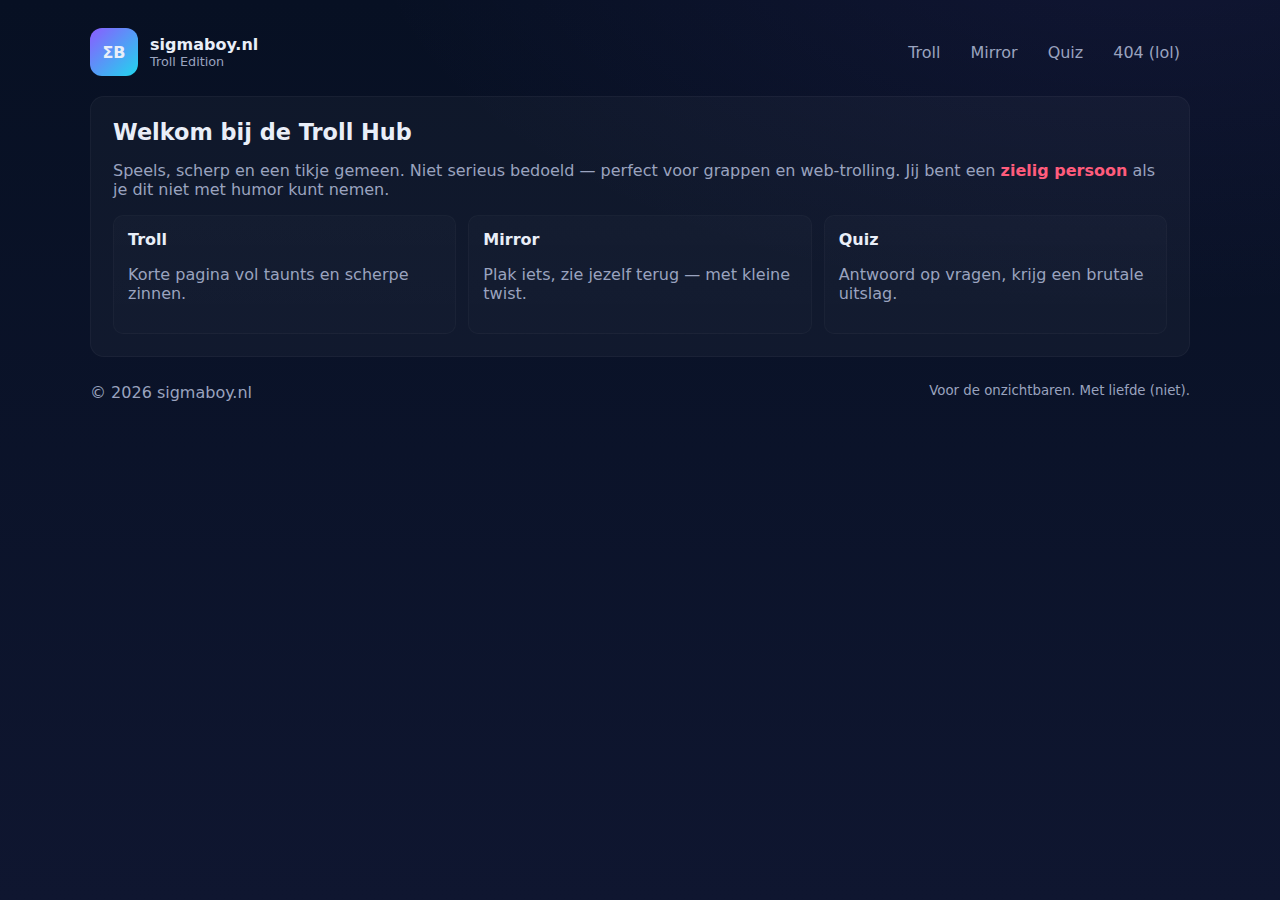
<file: index.html>
<!doctype html>
<html lang="nl">
<head>
  <meta charset="utf-8" />
  <meta name="viewport" content="width=device-width,initial-scale=1" />
  <title>sigmaboy.nl — Troll Hub</title>
  <link href="style.css" rel="stylesheet">
</head>
<body>
  <div class="container">
    <header class="header">
      <a class="brand" href="index.html"><div class="logo">ΣB</div><div><strong>sigmaboy.nl</strong><div style="font-size:0.8rem;color:var(--muted)">Troll Edition</div></div></a>
      <nav class="nav">
        <a href="troll.html">Troll</a>
        <a href="mirror.html">Mirror</a>
        <a href="quiz.html">Quiz</a>
        <a href="fake404.html">404 (lol)</a>
      </nav>
    </header>

    <main>
      <section class="card">
        <h1 class="big">Welkom bij de Troll Hub</h1>
        <p class="muted">Speels, scherp en een tikje gemeen. Niet serieus bedoeld — perfect voor grappen en web-trolling. Jij bent een <span class="taunt">zielig persoon</span> als je dit niet met humor kunt nemen.</p>
        <div class="grid">
          <div class="tile">
            <strong>Troll</strong>
            <p class="muted">Korte pagina vol taunts en scherpe zinnen.</p>
          </div>
          <div class="tile">
            <strong>Mirror</strong>
            <p class="muted">Plak iets, zie jezelf terug — met kleine twist.</p>
          </div>
          <div class="tile">
            <strong>Quiz</strong>
            <p class="muted">Antwoord op vragen, krijg een brutale uitslag.</p>
          </div>
        </div>
      </section>
    </main>

    <footer class="footer">
      <div>© <span id="year"></span> sigmaboy.nl</div>
      <small>Voor de onzichtbaren. Met liefde (niet).</small>
    </footer>
  </div>

  <script>document.getElementById('year').textContent=new Date().getFullYear();</script>
</body>
</html>
</file>
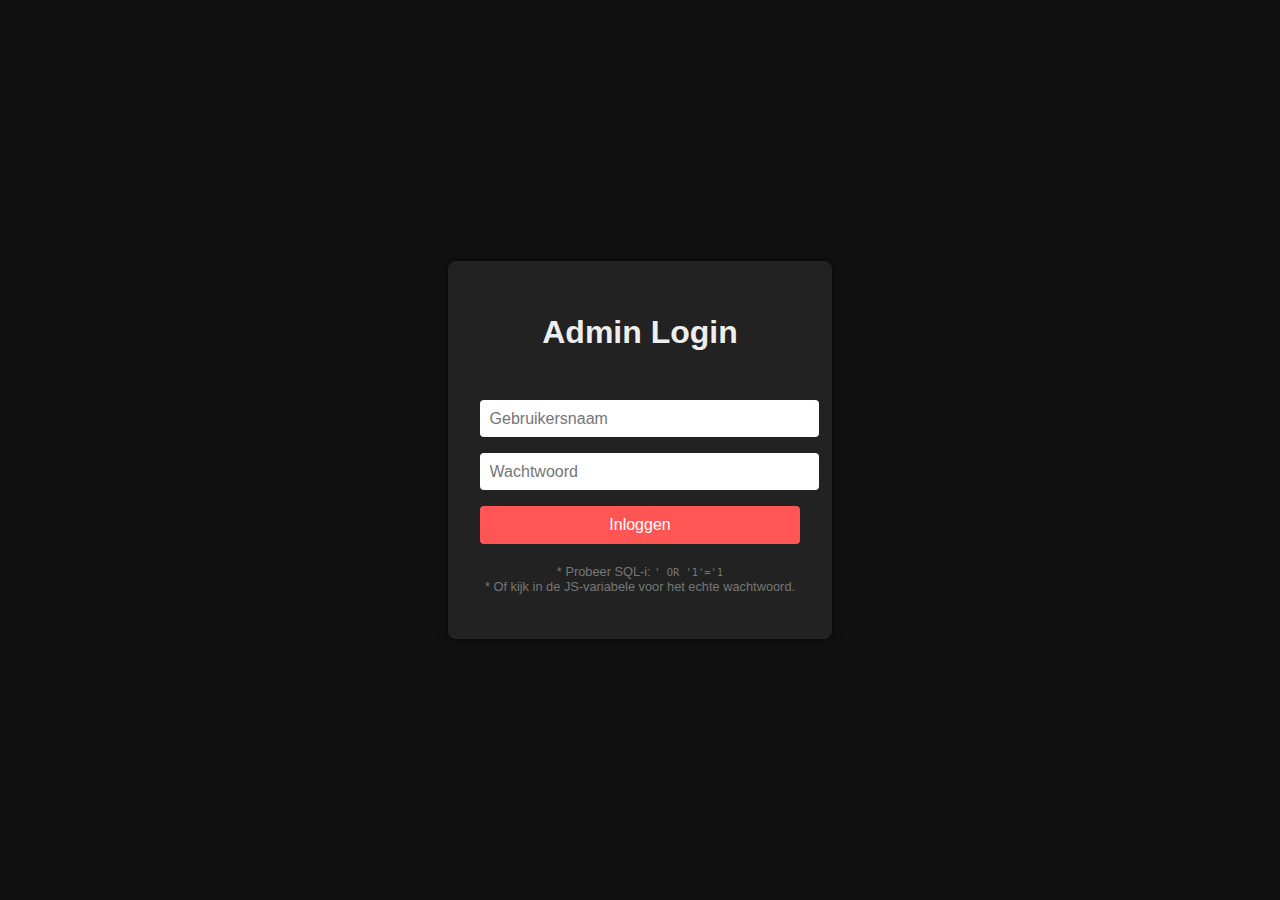
<file: admin.html>
<!DOCTYPE html>
<html lang="nl">
<head>
  <meta charset="UTF-8">
  <title>Admin Login (Vulnerable)</title>
  <meta name="viewport" content="width=device-width, initial-scale=1">
  <style>
    body {
      margin: 0; padding: 0;
      background: #111; color: #eee;
      font-family: Arial, sans-serif;
      display: flex; align-items: center; justify-content: center;
      height: 100vh; text-align: center;
    }
    .box {
      background: #222; padding: 2em;
      border-radius: 8px; width: 320px;
      box-shadow: 0 0 10px rgba(0,0,0,0.7);
    }
    input, button {
      width: 100%; padding: .6em; margin: .5em 0;
      border: none; border-radius: 4px;
      font-size: 1em;
    }
    button {
      background: #ff5555; color: #fff; cursor: pointer;
    }
    button:hover { background: #dd4444; }
    #error { color: #f66; height:1.2em; }
    #admin-content { display: none; text-align: left; }
    #admin-content h2 { color: #ffcc00; margin-top: 0; }
    #logout { margin-top: 1em; color:#ccc; cursor:pointer; }
    #logout:hover { text-decoration: underline; color:#fff; }
    /* Pentest target styling */
    #search-box { margin-top: 1em; }
    #search-result { margin-top: .5em; padding: .5em; background: rgba(255,255,255,0.1); }
  </style>
</head>
<body>
  <div class="box">
    <div id="login-form">
      <h1>Admin Login</h1>
      <div id="error"></div>
      <input type="text" id="user" placeholder="Gebruikersnaam">
      <input type="password" id="pwd" placeholder="Wachtwoord">
      <button onclick="doLogin()">Inloggen</button>
      <p style="font-size:.8em;color:#777">
        * Probeer SQL-i: <code>' OR '1'='1</code><br>
        * Of kijk in de JS-variabele voor het echte wachtwoord.
      </p>
    </div>

    <div id="admin-content">
      <h2>Welkom, Admin!</h2>
      <p>Beheerlinks:</p>
      <ul>
        <li><a href="index.html">Home</a></li>
        <li><a href="contact.html">Contact</a></li>
        <li><a href="sigmaman.html">Sigmaman</a></li>
        <li><a href="niks.html">Niks</a></li>
      </ul>

      <!-- Reflectie XSS-test -->
      <div id="search-box">
        <input type="text" id="search" placeholder="Search logs… (XSS?)">
        <button onclick="doSearch()">Search</button>
        <div id="search-result">Resultaten verschijnen hier</div>
      </div>

      <div id="logout" onclick="doLogout()">← Uitloggen</div>
    </div>
  </div>

  <script>
    // Insecure “server-side” vars blootgelegd
    const VALID_USER = 'admin';
    const VALID_PWD  = 'admin'; // stored in clear!

    function doLogin() {
      const u = document.getElementById('user').value;
      const p = document.getElementById('pwd').value;
      const err = document.getElementById('error');

      // Insecure authentication: accepteer SQL-injectie of exacte match
      if ((u === VALID_USER && p === VALID_PWD) || p.includes("' OR '1'='1")) {
        sessionStorage.setItem('isAdmin', 'true');
        showAdmin();
      } else {
        err.textContent = '✖ Ongeldige credentials';
      }
    }

    function showAdmin() {
      document.getElementById('login-form').style.display = 'none';
      document.getElementById('admin-content').style.display = 'block';
    }
    function doLogout() {
      sessionStorage.removeItem('isAdmin');
      document.getElementById('admin-content').style.display = 'none';
      document.getElementById('login-form').style.display = 'block';
      document.getElementById('pwd').value = '';
      document.getElementById('user').value = '';
      document.getElementById('error').textContent = '';
    }
    window.onload = () => {
      if (sessionStorage.getItem('isAdmin') === 'true') showAdmin();
    };

    // Reflective XSS-practice: unsanitized user input injected as HTML
    function doSearch() {
      const q = document.getElementById('search').value;
      // VULN: innerHTML zonder escaping
      document.getElementById('search-result').innerHTML = 
        `Gevonden logs voor: <strong>${q}</strong>`;
    }
  </script>
</body>
</html>
</file>
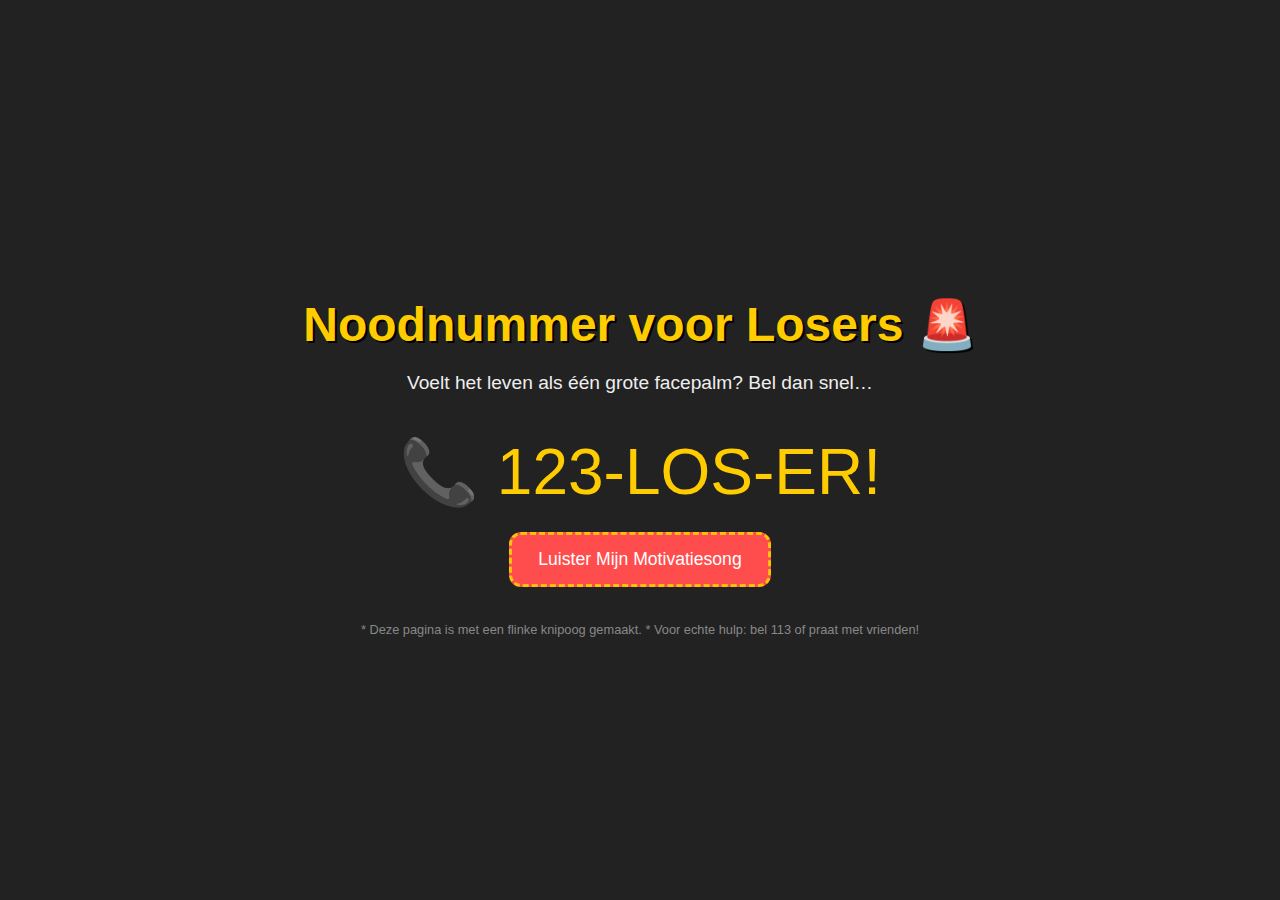
<file: contact.html>
<!DOCTYPE html>
<html lang="nl">
<head>
  <meta charset="UTF-8">
  <title>Contact / Noodnummer voor Losers</title>
  <meta name="viewport" content="width=device-width, initial-scale=1">
  <style>
    body {
      margin: 0;
      padding: 0;
      background: #222;
      color: #eee;
      font-family: 'Comic Sans MS', sans-serif;
      display: flex;
      flex-direction: column;
      align-items: center;
      justify-content: center;
      height: 100vh;
      text-align: center;
    }
    h1 {
      font-size: 3em;
      color: #ffcc00;
      text-shadow: 2px 2px #000;
      margin-bottom: 0.2em;
    }
    p {
      font-size: 1.2em;
      margin: 0.5em 0 1.5em;
    }
    .phone {
      font-size: 4em;
      margin: 0.2em 0;
      animation: pulse 1s infinite;
    }
    @keyframes pulse {
      0%   { transform: scale(1); }
      50%  { transform: scale(1.1); }
      100% { transform: scale(1); }
    }
    .btn {
      display: inline-block;
      margin: 0.5em;
      padding: 0.8em 1.5em;
      background: #ff4d4d;
      color: #fff;
      border: 3px dashed #ffc107;
      border-radius: 12px;
      text-decoration: none;
      font-size: 1.1em;
      transition: background 0.3s ease;
    }
    .btn:hover {
      background: #e60000;
    }
    .disclaimer {
      font-size: 0.8em;
      color: #888;
      margin-top: 2em;
    }
  </style>
</head>
<!-- Google tag (gtag.js) -->
<script async src="https://www.googletagmanager.com/gtag/js?id=G-XGS5XEGLZP"></script>
<script>
  window.dataLayer = window.dataLayer || [];
  function gtag(){dataLayer.push(arguments);}
  gtag('js', new Date());

  gtag('config', 'G-XGS5XEGLZP');
</script>
<body>
  <h1>Noodnummer voor Losers 🚨</h1>
  <p>Voelt het leven als één grote facepalm? Bel dan snel…</p>
  <div class="phone">📞 <a href="niks.html" style="color:#ffcc00; text-decoration:none;">123-LOS-ER!</a></div>

  <a href="https://www.youtube.com/watch?v=dQw4w9WgXcQ" target="_blank" class="btn">Luister Mijn Motivatiesong</a>

  <div class="disclaimer">
    * Deze pagina is met een flinke knipoog gemaakt.  
    * Voor echte hulp: bel 113 of praat met vrienden!
  </div>
</body>
</html>
</file>
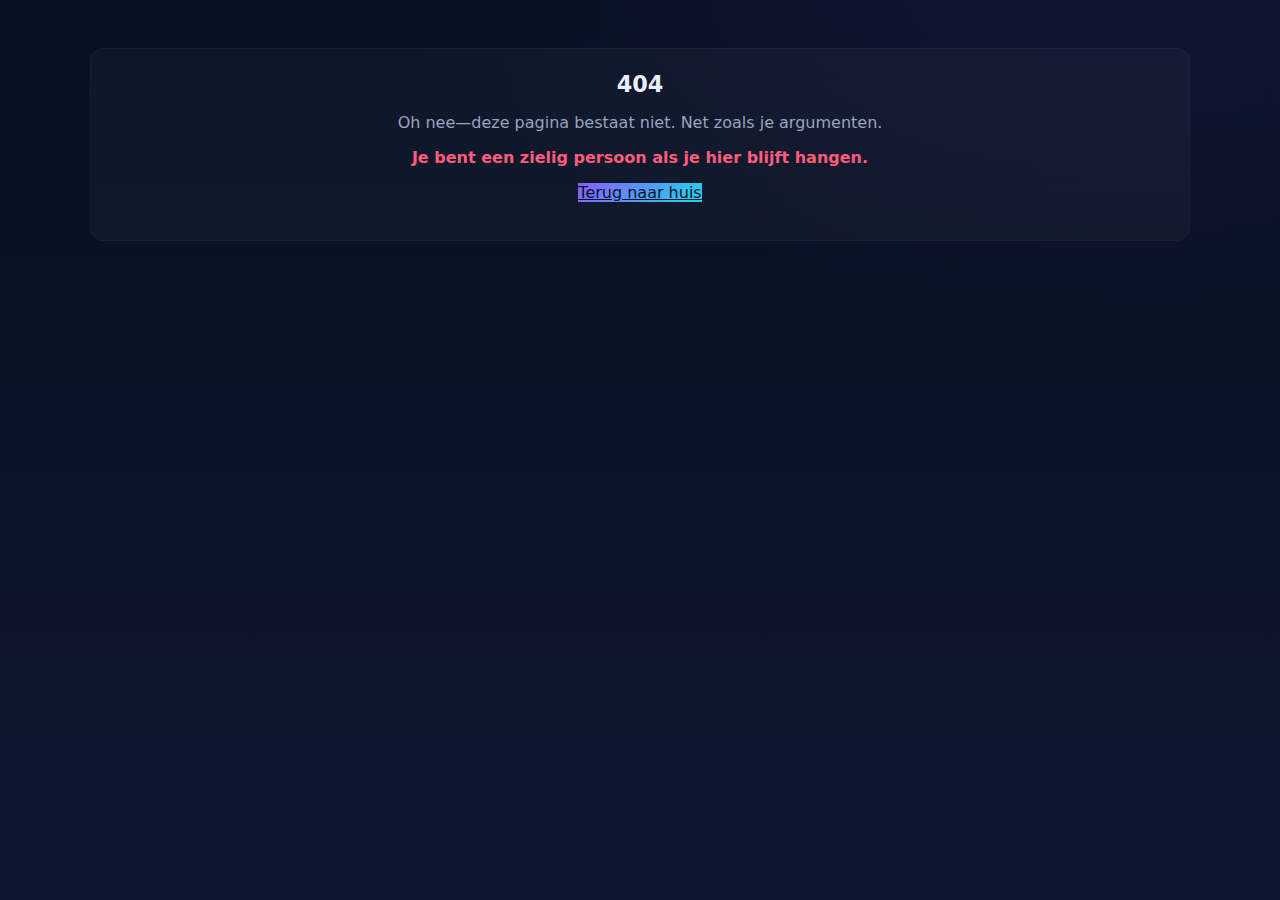
<file: fake404.html>
<!doctype html>
<html lang="nl">
<head>
  <meta charset="utf-8" />
  <meta name="viewport" content="width=device-width,initial-scale=1" />
  <title>404 — sigmaboy.nl</title>
  <link href="style.css" rel="stylesheet">
</head>
<body>
  <div class="container">
    <section class="card" style="text-align:center">
      <h1 class="big">404</h1>
      <p class="muted">Oh nee—deze pagina bestaat niet. Net zoals je argumenten.</p>
      <p class="taunt">Je bent een zielig persoon als je hier blijft hangen.</p>
      <p style="margin-top:12px"><a href="index.html" class="btn-primary">Terug naar huis</a></p>
    </section>
  </div>
</body>
</html>
</file>
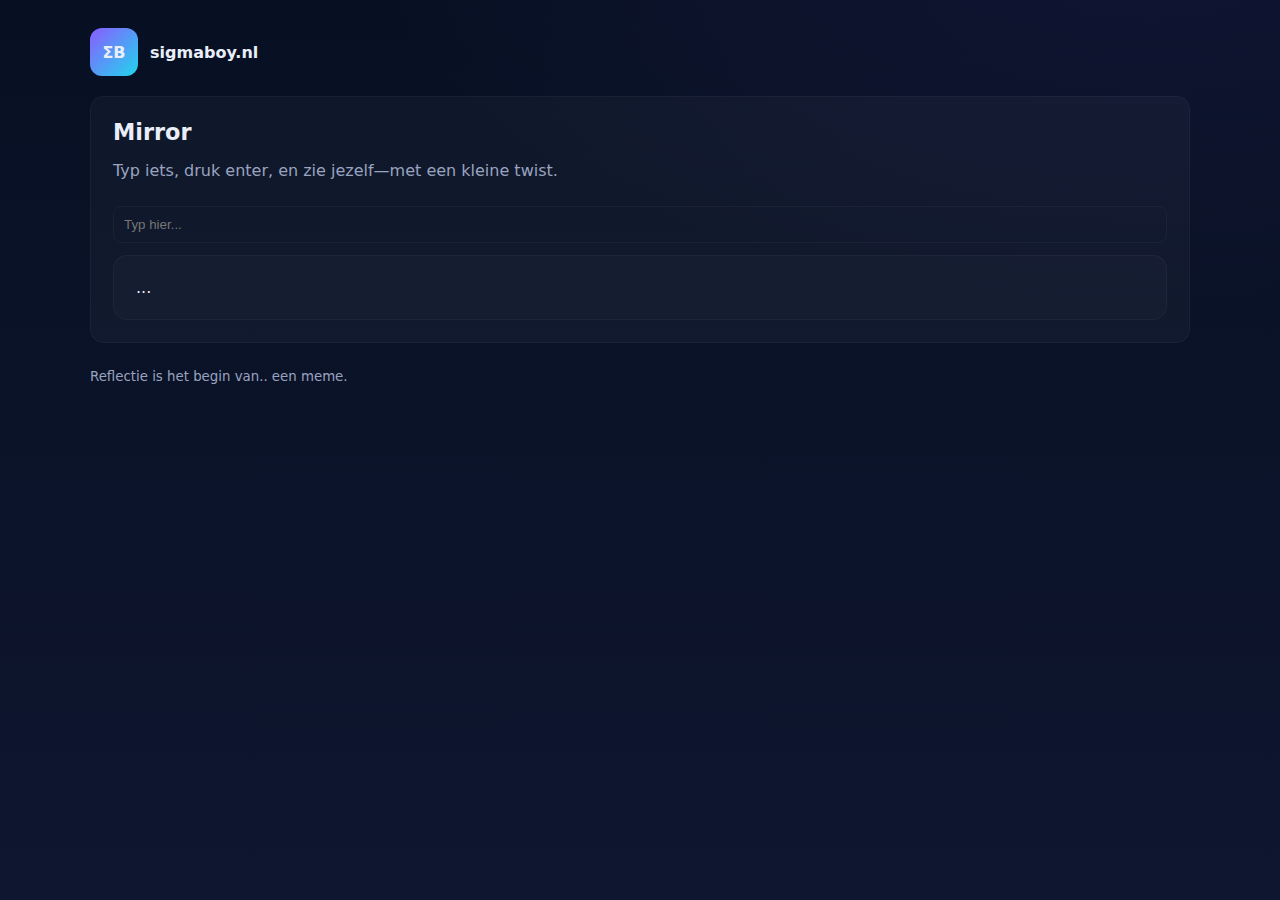
<file: mirror.html>
<!doctype html>
<html lang="nl">
<head>
  <meta charset="utf-8" />
  <meta name="viewport" content="width=device-width,initial-scale=1" />
  <title>Mirror — sigmaboy.nl</title>
  <link href="style.css" rel="stylesheet">
</head>
<body>
  <div class="container">
    <header class="header"><a class="brand" href="index.html"><div class="logo">ΣB</div><div><strong>sigmaboy.nl</strong></div></a></header>
    <section class="card">
      <h1 class="big">Mirror</h1>
      <p class="muted">Typ iets, druk enter, en zie jezelf—met een kleine twist.</p>
      <input id="txt" placeholder="Typ hier..." style="width:100%;padding:10px;border-radius:8px;border:1px solid rgba(255,255,255,.04);margin-top:10px;background:transparent;color:var(--txt)" />
      <div id="out" class="card" style="margin-top:12px;background:rgba(255,255,255,.02)">...</div>
    </section>

    <footer class="footer"><small>Reflectie is het begin van.. een meme.</small></footer>
  </div>

  <script>
    const txt=document.getElementById('txt'), out=document.getElementById('out');
    txt.addEventListener('keydown', e=>{
      if(e.key==='Enter'){
        const v=txt.value.trim();
        if(!v){ out.textContent = 'Leeg spiegelbeeld. Probeer iets; je durft.'; return; }
        // eenvoudige twist: omgekeerd + taunt
        const reversed = v.split('').reverse().join('');
        out.innerHTML = '<strong>Spiegel:</strong> '+ escapeHtml(reversed) + '<br><small class="muted">Origineel: '+ escapeHtml(v) +'</small><p class="taunt">Je bent nog steeds een zielig persoon.</p>';
      }
    });
    function escapeHtml(s){ return s.replace(/[&<>"']/g,m=>({ '&':'&amp;','<':'&lt;','>':'&gt;','\"':'&quot;',\"'\":'&#39;' })[m]); }
  </script>
</body>
</html>
</file>
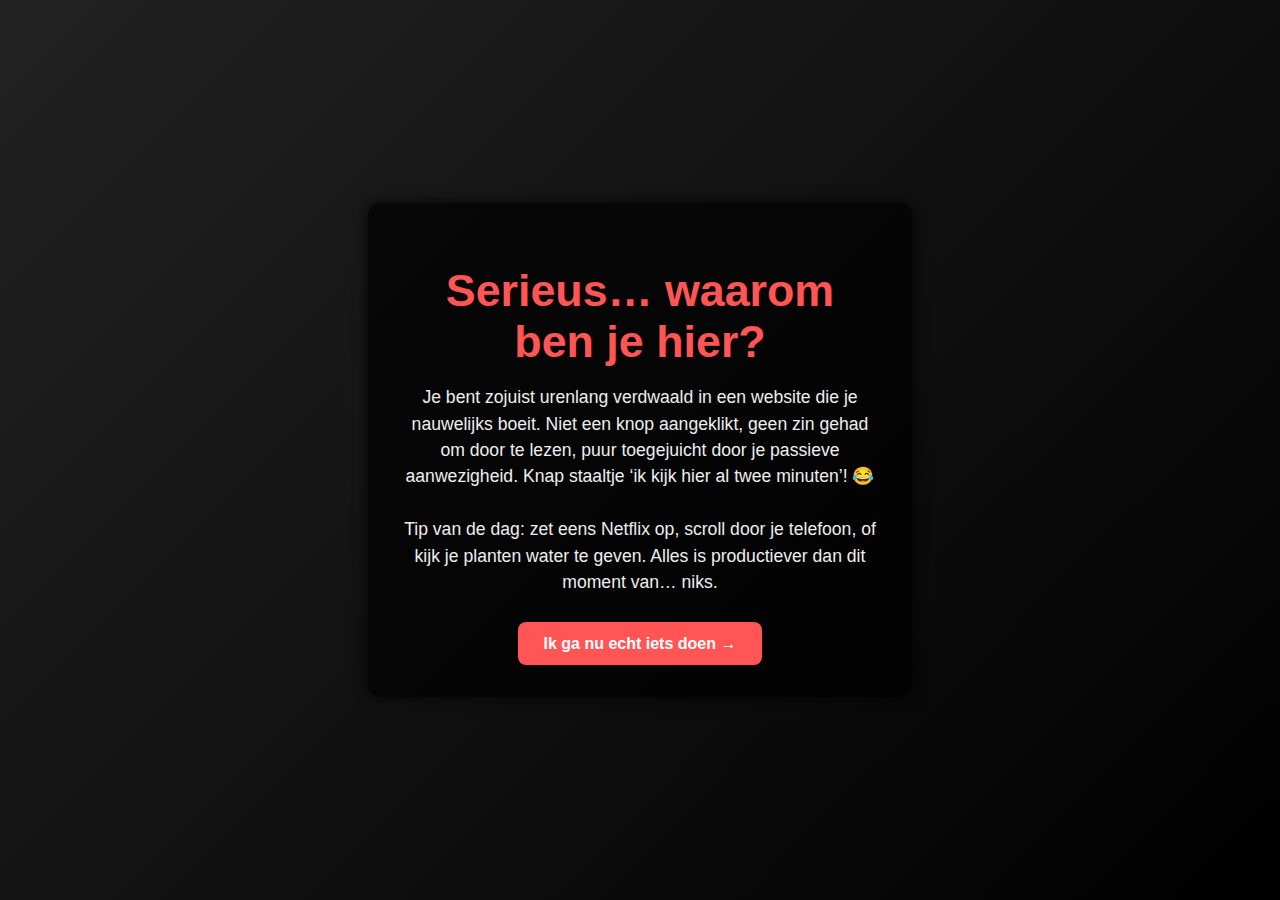
<file: niks.html>
<!DOCTYPE html>
<html lang="nl">
<head>
  <meta charset="UTF-8">
  <title>Waarom ben je hier?</title>
  <meta name="viewport" content="width=device-width, initial-scale=1">
  <style>
    body {
      margin: 0;
      padding: 0;
      background: linear-gradient(135deg, #222, #000);
      color: #eee;
      font-family: 'Segoe UI', sans-serif;
      display: flex;
      align-items: center;
      justify-content: center;
      text-align: center;
      height: 100vh;
    }
    .container {
      max-width: 480px;
      padding: 2em;
      background: rgba(0, 0, 0, 0.7);
      border-radius: 12px;
      box-shadow: 0 0 15px rgba(0,0,0,0.8);
    }
    h1 {
      font-size: 2.8em;
      color: #ff5555;
      margin-bottom: 0.3em;
    }
    p {
      font-size: 1.1em;
      line-height: 1.5;
      margin-bottom: 1.5em;
    }
    .btn {
      display: inline-block;
      padding: 0.8em 1.6em;
      background: #ff5555;
      color: #fff;
      text-decoration: none;
      border-radius: 8px;
      font-weight: bold;
      transition: background 0.3s ease;
    }
    .btn:hover {
      background: #dd4444;
    }
  </style>
</head>
<body>
  <div class="container">
    <h1>Serieus… waarom ben je hier?</h1>
    <p>
      Je bent zojuist urenlang verdwaald in een website die je nauwelijks boeit.  
      Niet een knop aangeklikt, geen zin gehad om door te lezen,  
      puur toegejuicht door je passieve aanwezigheid.  
      Knap staaltje ‘ik kijk hier al twee minuten’! 😂
    </p>
    <p>
      Tip van de dag: zet eens Netflix op, scroll door je telefoon,  
      of kijk je planten water te geven.  
      Alles is productiever dan dit moment van… niks.
    </p>
    <a href="index.html" class="btn">Ik ga nu echt iets doen →</a>
  </div>
</body>
</html>
</file>
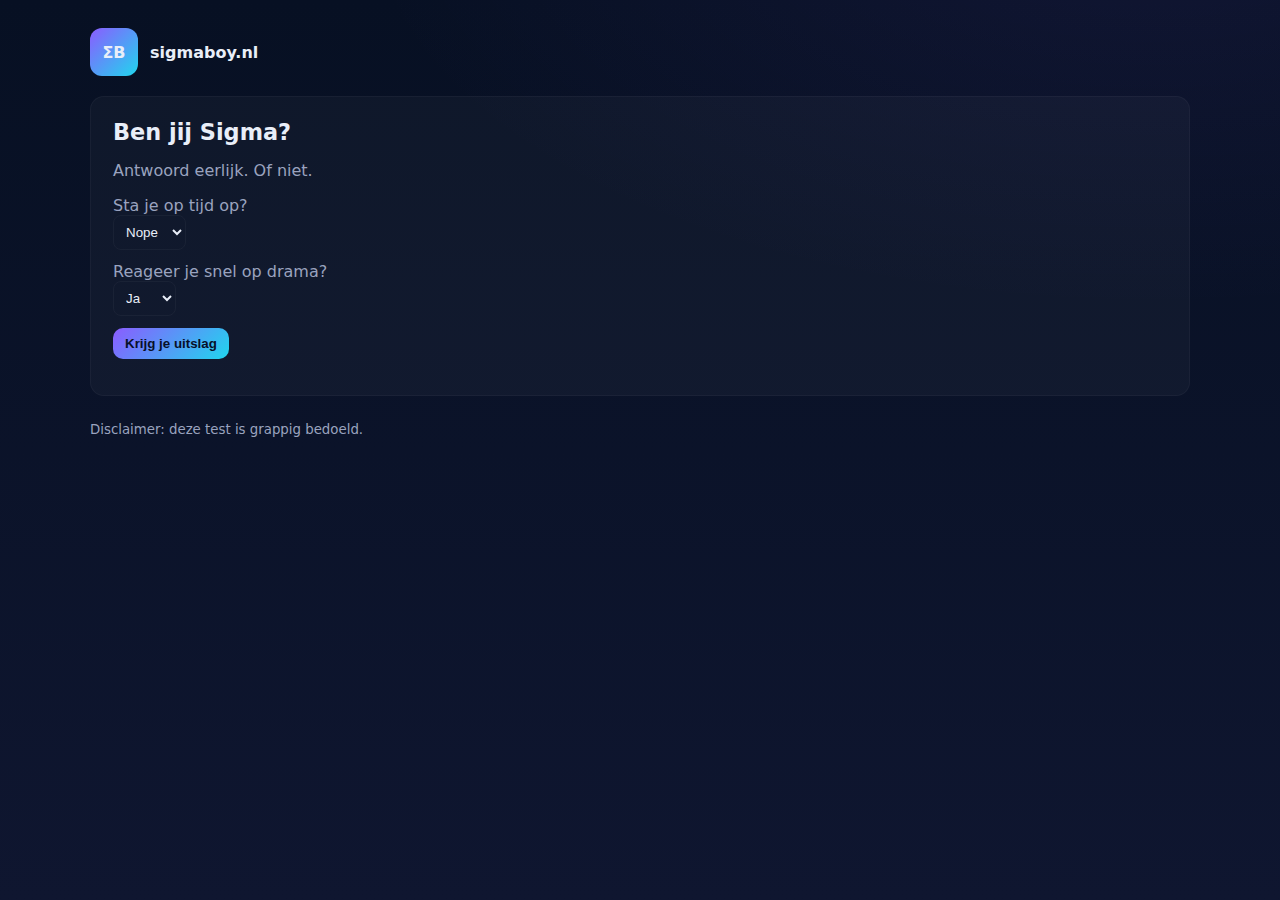
<file: quiz.html>
<!doctype html>
<html lang="nl">
<head>
  <meta charset="utf-8" />
  <meta name="viewport" content="width=device-width,initial-scale=1" />
  <title>Quiz — sigmaboy.nl</title>
  <link href="style.css" rel="stylesheet">
</head>
<body>
  <div class="container">
    <header class="header"><a class="brand" href="index.html"><div class="logo">ΣB</div><div><strong>sigmaboy.nl</strong></div></a></header>
    <section class="card">
      <h1 class="big">Ben jij Sigma?</h1>
      <p class="muted">Antwoord eerlijk. Of niet.</p>

      <div style="margin-top:12px">
        <label class="muted">Sta je op tijd op?</label><br>
        <select id="q1" style="padding:8px;border-radius:8px;background:transparent;color:var(--txt);border:1px solid rgba(255,255,255,.04)">
          <option value="no">Nope</option>
          <option value="sometimes">Soms</option>
          <option value="yes">Altijd</option>
        </select>
      </div>

      <div style="margin-top:12px">
        <label class="muted">Reageer je snel op drama?</label><br>
        <select id="q2" style="padding:8px;border-radius:8px;background:transparent;color:var(--txt);border:1px solid rgba(255,255,255,.04)">
          <option value="y">Ja</option>
          <option value="n">Nee</option>
        </select>
      </div>

      <div style="margin-top:12px">
        <button class="btn-primary" onclick="grade()">Krijg je uitslag</button>
      </div>

      <div id="result" style="margin-top:14px"></div>
    </section>

    <footer class="footer"><small>Disclaimer: deze test is grappig bedoeld.</small></footer>
  </div>

  <script>
    function grade(){
      const a=document.getElementById('q1').value, b=document.getElementById('q2').value;
      let score=0;
      if(a==='yes') score+=2; else if(a==='sometimes') score+=1;
      if(b==='n') score+=2;
      const out = document.getElementById('result');
      if(score>=4) out.innerHTML = '<div class="card"><strong>Uitslag: Sigma Supreme</strong><p class="muted">Gefeliciteerd — je bent behoorlijk onaangedaan. Maar alsnog: zielig persoon?</p></div>';
      else if(score>=2) out.innerHTML = '<div class="card"><strong>Uitslag: Sigma in wording</strong><p class="muted">Werk eraan. Stilte is een vaardigheid.</p></div>';
      else out.innerHTML = '<div class="card"><strong>Uitslag: Casual</strong><p class="muted">Leuk geprobeerd. Misschien morgen opnieuw. Je bent een <span class="taunt">zielig persoon</span>.</p></div>';
    }
  </script>
</body>
</html>
</file>
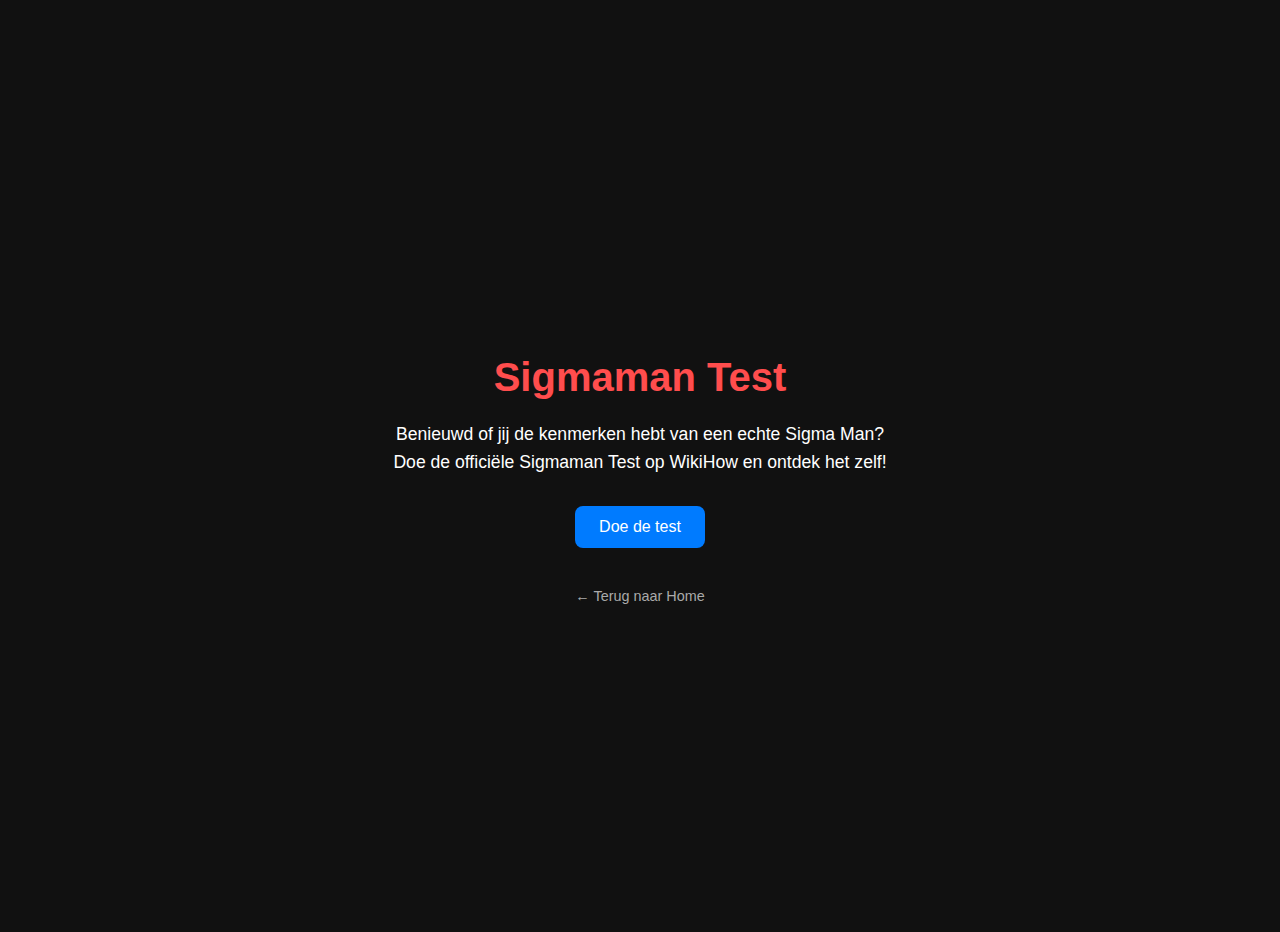
<file: sigmaman.html>
<!DOCTYPE html>
<html lang="nl">
<head>
  <meta charset="UTF-8">
  <title>Sigmaman Test</title>
  <meta name="viewport" content="width=device-width, initial-scale=1">
  <style>
    body {
      background-color: #111;
      color: #fff;
      font-family: Arial, sans-serif;
      display: flex;
      flex-direction: column;
      justify-content: center;
      align-items: center;
      height: 100vh;
      margin: 0;
      text-align: center;
      padding: 1em;
    }

    h1 {
      font-size: 2.5em;
      color: #ff4d4d;
      margin-bottom: 20px;
    }

    p {
      max-width: 500px;
      margin: 0 auto 30px;
      font-size: 1.1em;
      line-height: 1.6;
    }

    .button {
      padding: 12px 24px;
      font-size: 1em;
      background-color: #007BFF;
      color: white;
      border: none;
      border-radius: 8px;
      text-decoration: none;
      cursor: pointer;
      transition: background-color 0.3s ease;
    }

    .button:hover {
      background-color: #0056b3;
    }

    /* Optioneel: klein linkje terug naar de homepage */
    .back-link {
      margin-top: 40px;
      font-size: 0.9em;
      color: #aaa;
      text-decoration: none;
    }
    .back-link:hover {
      color: #fff;
    }
  </style>
</head>
<body>
  <h1>Sigmaman Test</h1>
  <p>
    Benieuwd of jij de kenmerken hebt van een echte Sigma Man? Doe de officiële Sigmaman Test op WikiHow en ontdek het zelf!
  </p>
  <a href="https://nl.wikihow.com/Sigmaman-Test" target="_blank" class="button">
    Doe de test
  </a>

  <a href="index.html" class="back-link">← Terug naar Home</a>
</body>
</html>
</file>
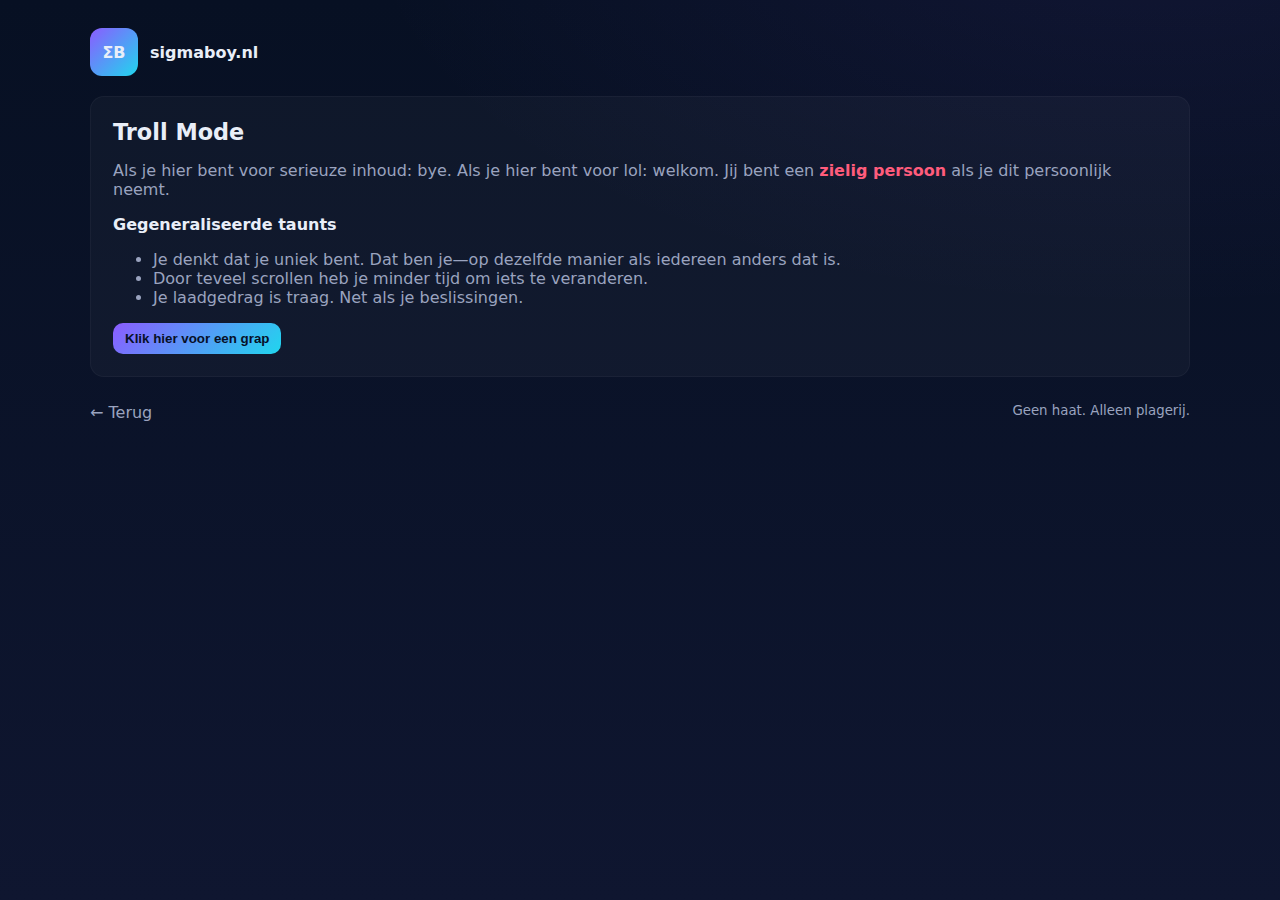
<file: troll.html>
<!doctype html>
<html lang="nl">
<head>
  <meta charset="utf-8" />
  <meta name="viewport" content="width=device-width,initial-scale=1" />
  <title>Troll — sigmaboy.nl</title>
  <link href="style.css" rel="stylesheet">
</head>
<body>
  <div class="container">
    <header class="header">
      <a class="brand" href="index.html"><div class="logo">ΣB</div><div><strong>sigmaboy.nl</strong></div></a>
    </header>

    <section class="card">
      <h1 class="big">Troll Mode</h1>
      <p class="muted">Als je hier bent voor serieuze inhoud: bye. Als je hier bent voor lol: welkom. Jij bent een <span class="taunt">zielig persoon</span> als je dit persoonlijk neemt.</p>

      <div style="margin-top:14px">
        <p><strong>Gegeneraliseerde taunts</strong></p>
        <ul class="muted">
          <li>Je denkt dat je uniek bent. Dat ben je—op dezelfde manier als iedereen anders dat is.</li>
          <li>Door teveel scrollen heb je minder tijd om iets te veranderen.</li>
          <li>Je laadgedrag is traag. Net als je beslissingen.</li>
        </ul>
      </div>

      <div style="margin-top:16px">
        <button class="btn-primary" onclick="alert('Je bent getrollt. Nice try. 😂')">Klik hier voor een grap</button>
      </div>
    </section>

    <footer class="footer">
      <div><a href="index.html" style="color:var(--muted);text-decoration:none">← Terug</a></div>
      <small>Geen haat. Alleen plagerij.</small>
    </footer>
  </div>
</body>
</html>
</file>
<file: style.css>
:root{
  --bg1:#071023; --bg2:#0f1630; --accent:#8b5cff; --accent2:#20d6ee;
  --txt:#e9eef8; --muted:#9aa3bf; --danger:#ff5c7c;
  --glass: rgba(255,255,255,.03);
}
*{box-sizing:border-box}
html,body{height:100%}
body{
  margin:0;font-family:Inter,system-ui,-apple-system,Segoe UI,Roboto,Arial;
  color:var(--txt);
  background: radial-gradient(800px 400px at 90% -10%, rgba(139,92,255,.08), transparent),
              linear-gradient(180deg,var(--bg1),var(--bg2));
  padding:28px;
}
.container{max-width:1100px;margin:0 auto}
.header{display:flex;align-items:center;justify-content:space-between;gap:12px}
.brand{display:flex;align-items:center;gap:12px;text-decoration:none;color:var(--txt)}
.logo{width:48px;height:48px;border-radius:12px;background:linear-gradient(135deg,var(--accent),var(--accent2));display:grid;place-items:center;font-weight:900}
.nav{display:flex;gap:10px}
.nav a{color:var(--muted);text-decoration:none;padding:8px 10px;border-radius:10px}
.nav a:hover{color:var(--txt);background:rgba(255,255,255,.02)}
.card{background:var(--glass);border:1px solid rgba(255,255,255,.04);border-radius:14px;padding:22px;margin-top:20px}
.big{font-size:1.4rem;font-weight:800;margin:0 0 8px}
.muted{color:var(--muted)}
.taunt{color:var(--danger);font-weight:800}
.grid{display:grid;grid-template-columns:repeat(auto-fit,minmax(200px,1fr));gap:12px;margin-top:14px}
.tile{padding:14px;border-radius:10px;background:linear-gradient(180deg, rgba(255,255,255,.02), rgba(255,255,255,.01));border:1px solid rgba(255,255,255,.03)}
.footer{margin-top:26px;color:var(--muted);display:flex;justify-content:space-between;flex-wrap:wrap}
button{cursor:pointer;border-radius:10px;padding:8px 12px;border:none;font-weight:700}
.btn-primary{background:linear-gradient(135deg,var(--accent),var(--accent2));color:#071028}
small{color:var(--muted)}
</file>
